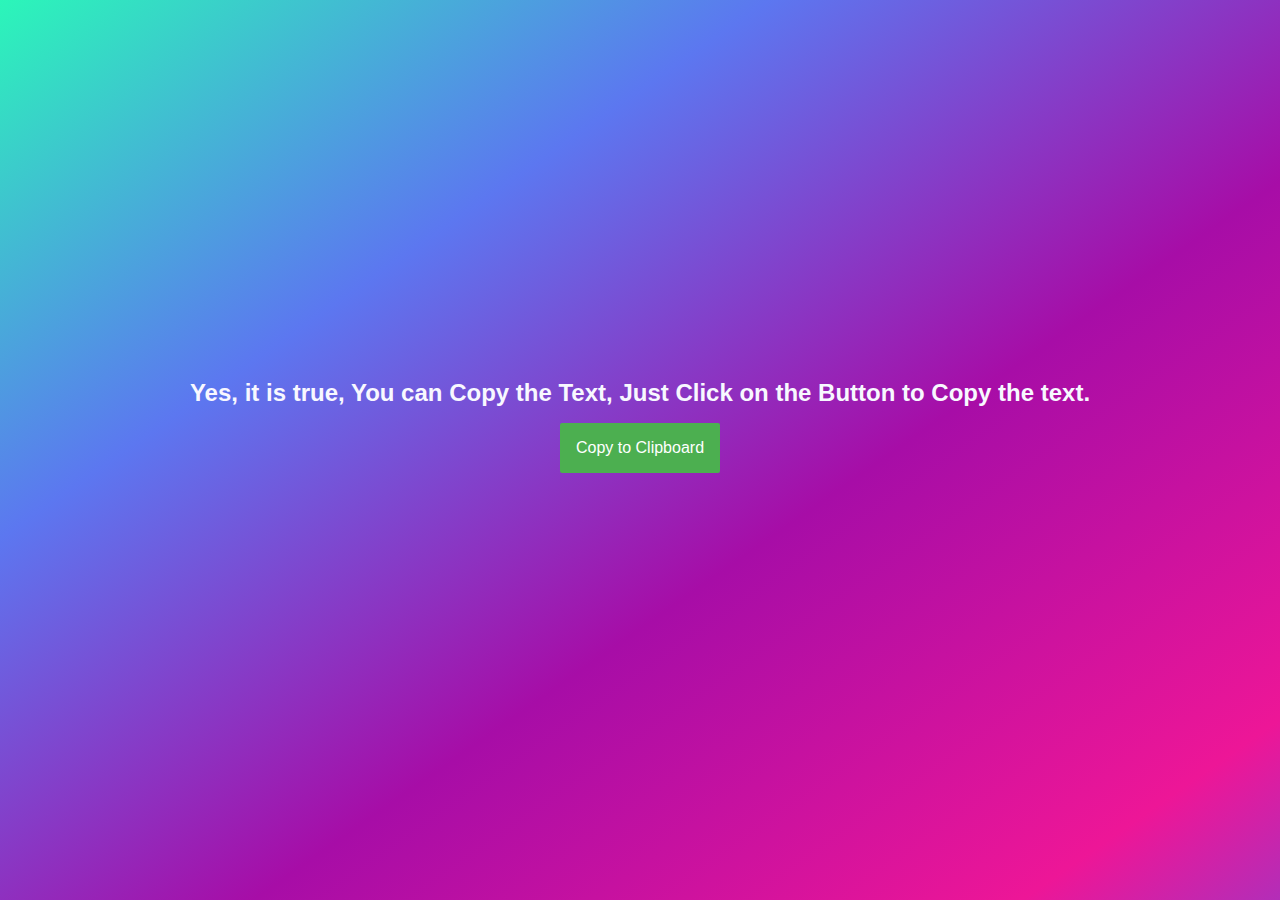
<file: Click to copy clipboard/index.html>
<!DOCTYPE html>
<html lang="en">
<head>
    <meta charset="UTF-8">
    <meta name="viewport" content="width=device-width, initial-scale=1.0">
    <title>Copy to Clipboard</title>
    <link rel="stylesheet" href="style.css">
</head>
<body>
    
    <h3 id="main_paragraph">Yes, it is true, You can Copy the Text, Just Click on the Button to Copy the text.</h3>

    <button id="copy">Copy to Clipboard</button>

    <p id="message" class="message"></p>

    <script src="script.js"></script>
</body>
</html>
</file>
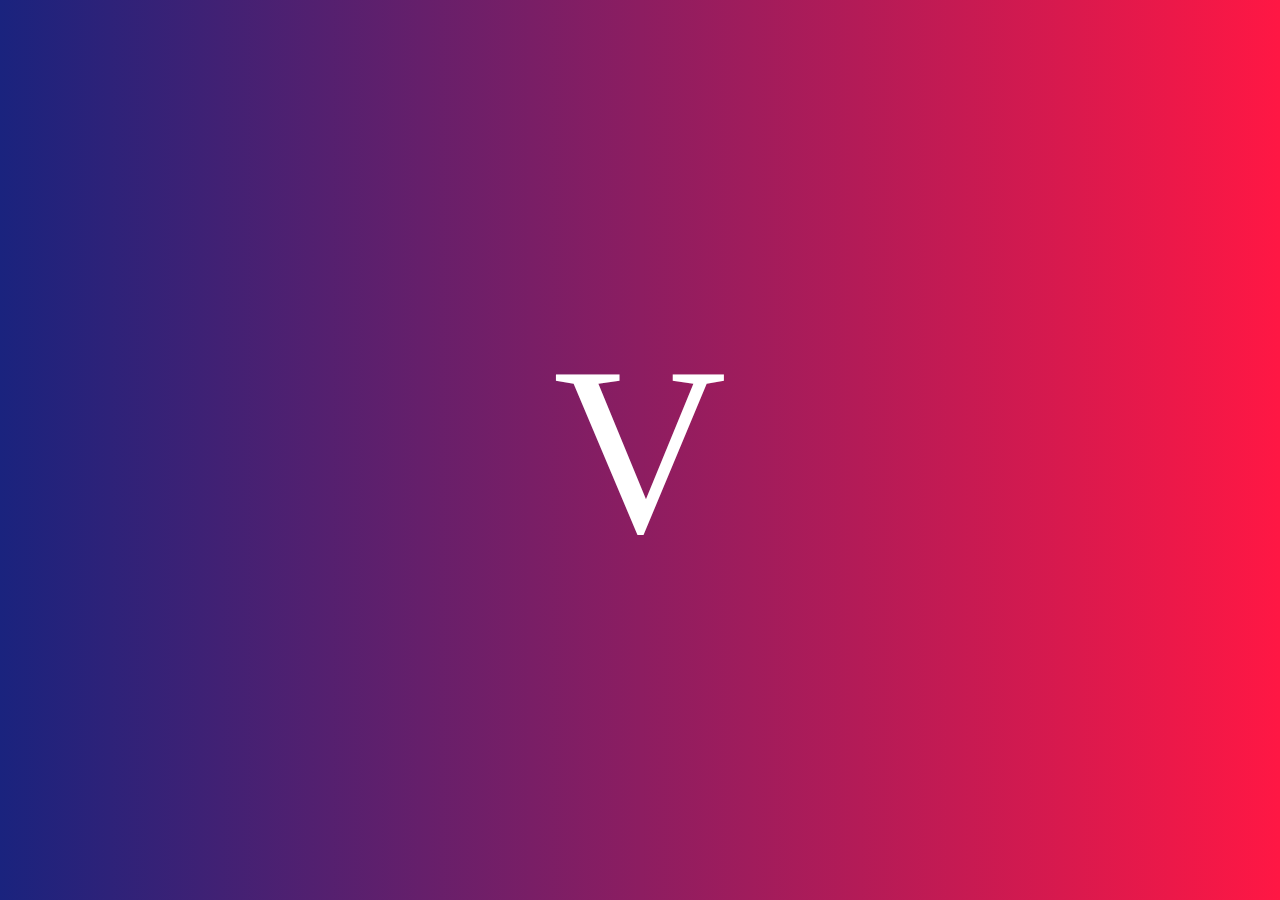
<file: Click to visible letter/index.html>
<!DOCTYPE html>
<html lang="en">
<head>
    <meta charset="UTF-8">
    <meta name="viewport" content="width=device-width, initial-scale=1.0">
    <title>Click to Visible Letters</title>
    <link rel="stylesheet" href="style.css">
</head>
<body>
      <!-- Vijay -->

    <div id="v">
        <span>V</span>
    </div>

    <div id="i">
        <span>i</span>
    </div>

    <div id="j">
        <span>j</span>
    </div>

    <div id="a">
        <span>a</span>
    </div>

    <div id="y">
        <span>y</span>
    </div>

    <div id="complete">
        <span>Vijay</span>
    </div>
    
    <script src="script.js"></script>
</body>
</html>
</file>
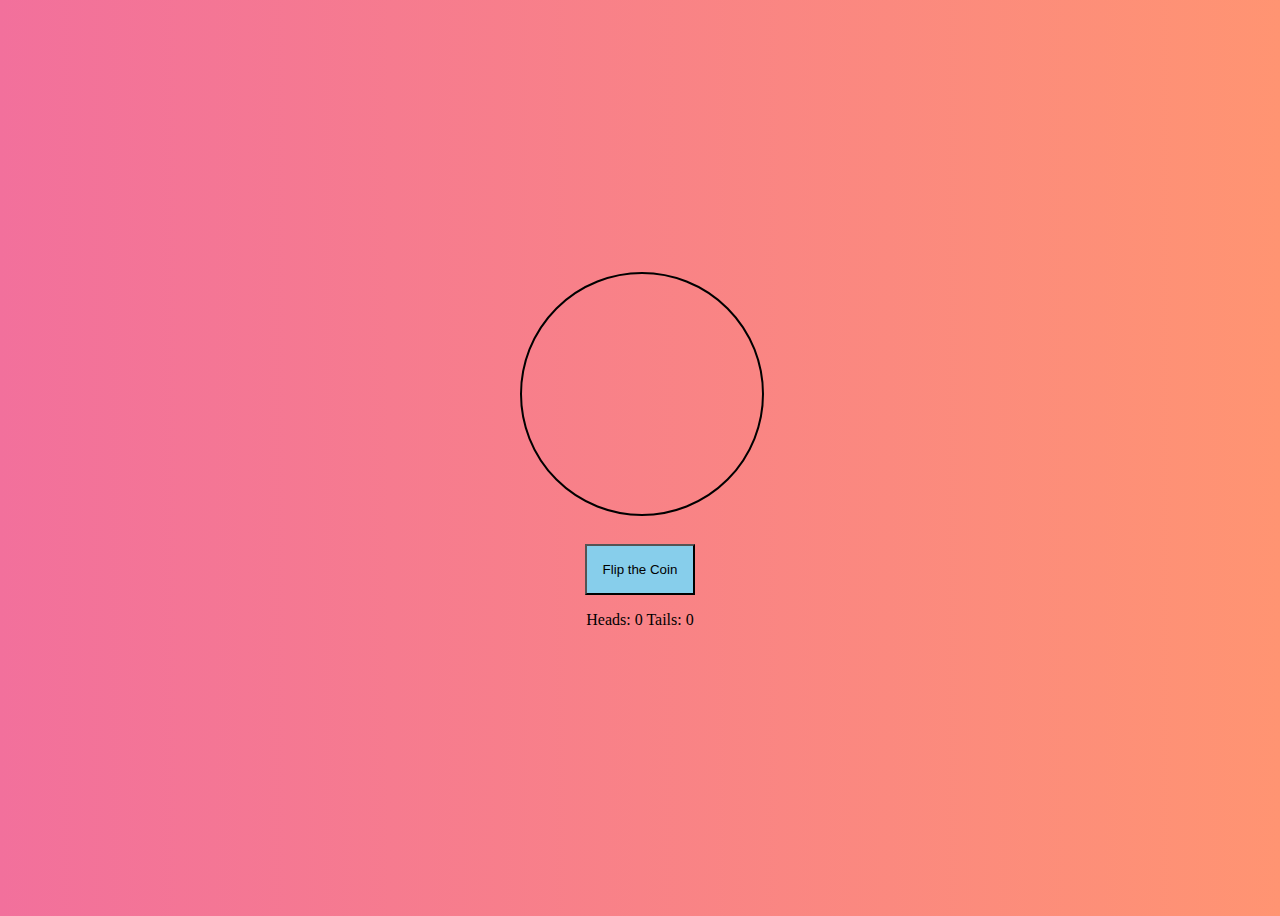
<file: Coin-flip-project/index.html>
<!DOCTYPE html>
<html lang="en">
<head>
    <meta charset="UTF-8">
    <meta name="viewport" content="width=device-width, initial-scale=1.0">
    <title>Coin Flip Application</title>
    <link rel="stylesheet" href="style.css">
</head>
<body>
    
    <div class="container">

        <div id="coin" class="">
            <div id="heads" class="headsClass"></div>
            <div id="tails" class="tailsClass"></div>
        </div>

        <button id="flip">Flip the Coin</button>
        <p>Heads:<span id="headsCount"> 0 </span>   Tails:<span id="tailsCount"> 0 </span></p>

        <p><span id="status"></span></p>
    </div>
  
    <script src="script.js"></script>
</body>
</html>
</file>
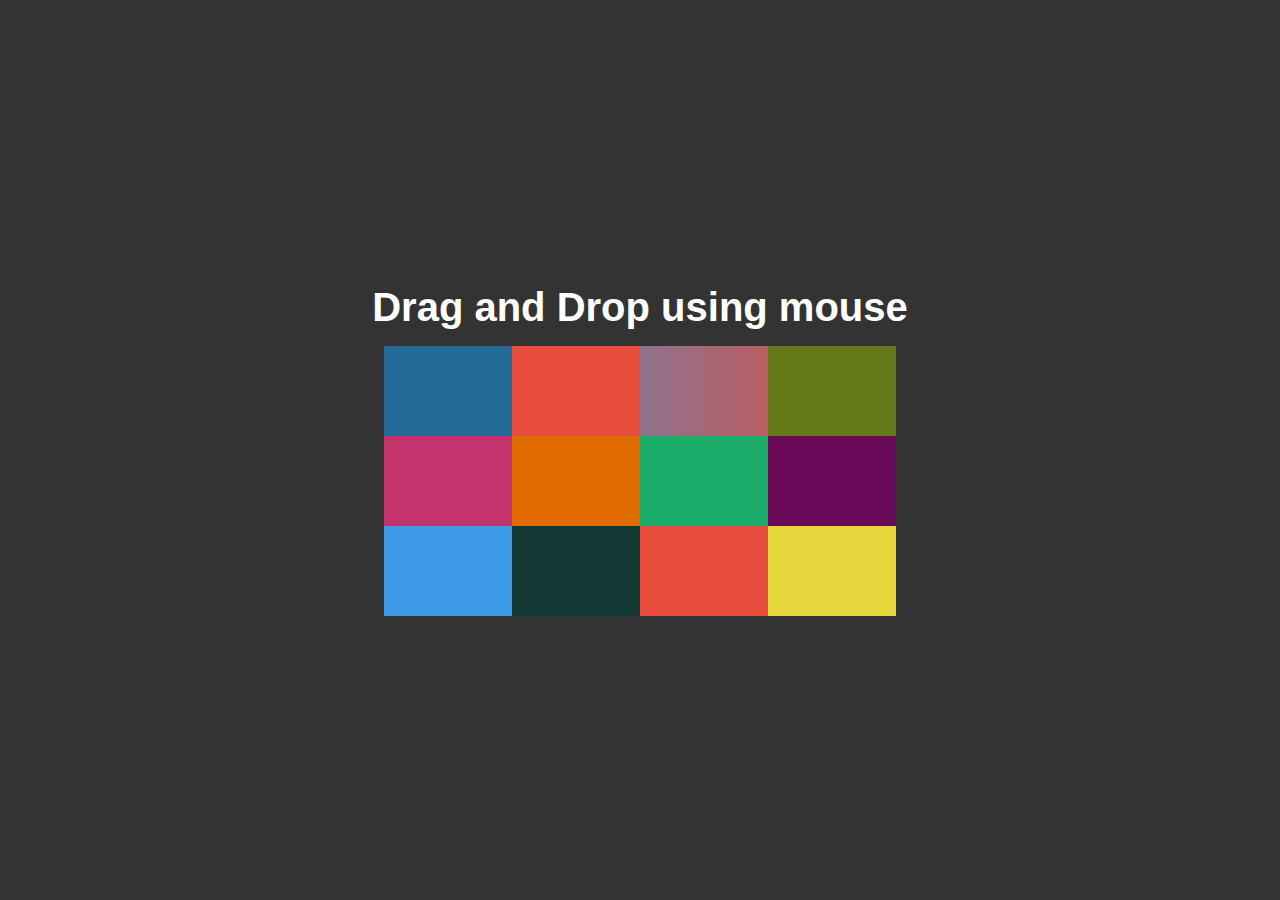
<file: Drag and drop application/index.html>
<!DOCTYPE html>
<html lang="en">
<head>
  <meta charset="UTF-8">
  <meta name="viewport" content="width=device-width, initial-scale=1.0">
  <title>Drag and Drop</title>
  <link rel="stylesheet" href="style.css">
</head>
<body>
  
  <h1>Drag and Drop using mouse</h1>
  <div class="container">
    <div class="box one" draggable="true"></div>
    <div class="box two" draggable="true"></div>
    <div class="box three" draggable="true"></div>
    <div class="box four" draggable="true"></div>
    <div class="box five" draggable="true"></div>
    <div class="box six" draggable="true"></div>
    <div class="box seven" draggable="true"></div>
    <div class="box eight" draggable="true"></div>
    <div class="box nine" draggable="true"></div>
    <div class="box ten" draggable="true"></div>
    <div class="box eleven" draggable="true"></div>
    <div class="box twelve" draggable="true"></div>
  </div>


  <script src="script.js"></script>
</body>
</html>
</file>
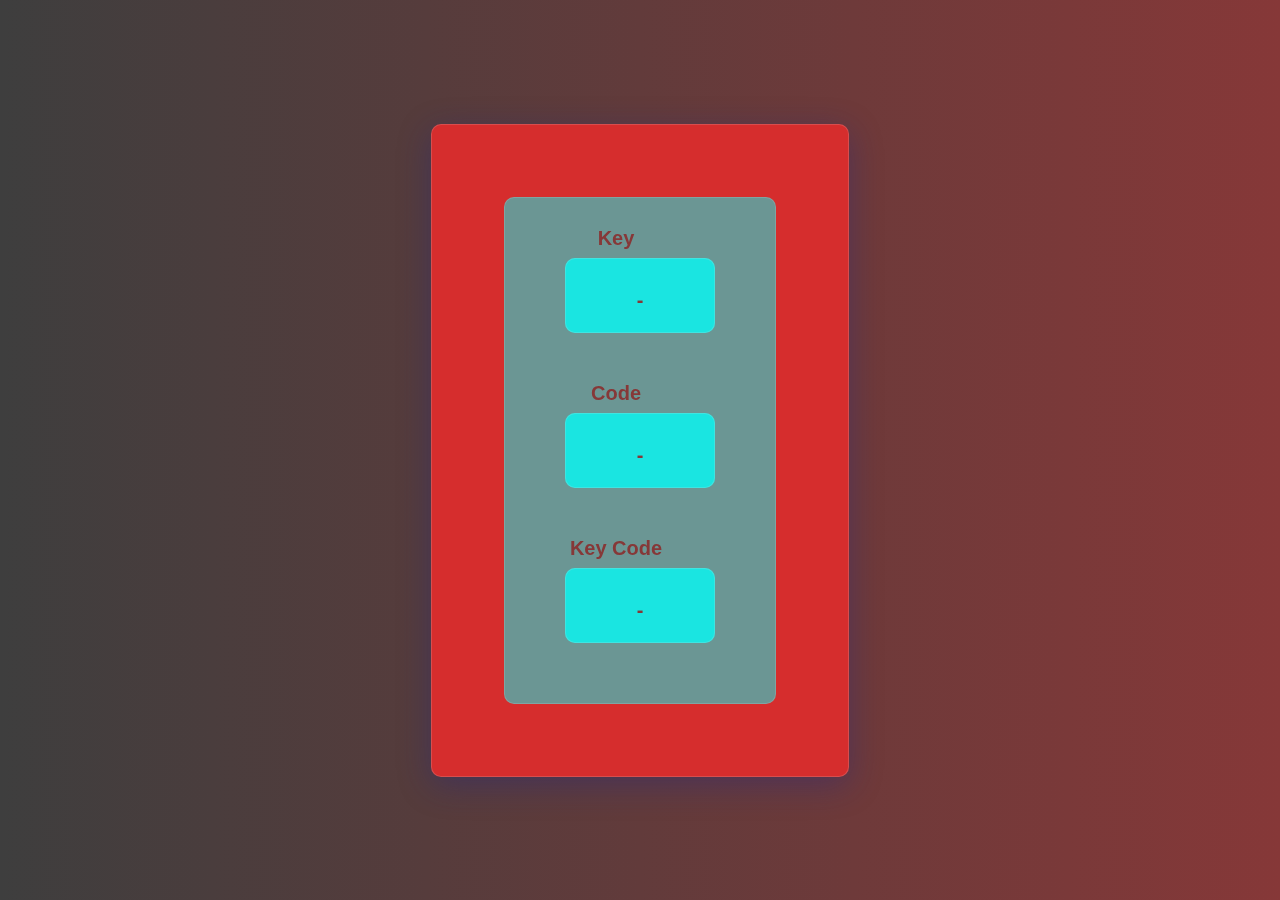
<file: key code preview/index.html>
<!DOCTYPE html>
 <html>
  <head>
    <meta charset="UTF-8">
    <meta name="viewport" content="width=device-width, initial-sca">
    <title>Key Codes</title>
    <link rel="stylesheet" href="style.css">
  </head>
  <body>
    <div class="container">
      <div class="key-container" id="keyContainer">
        <h4 class="animation">Key</h4>
        <div class="key-content animation">-</div>

        <h4 class="animation">Code</h4>
        <div class="key-content animation">-</div>

        <h4 class="animation">Key Code</h4>
        <div class="key-content animation">-</div>
      </div>
    </div>




    <script src="script.js"></script>
  </body>
 </html>
</file>
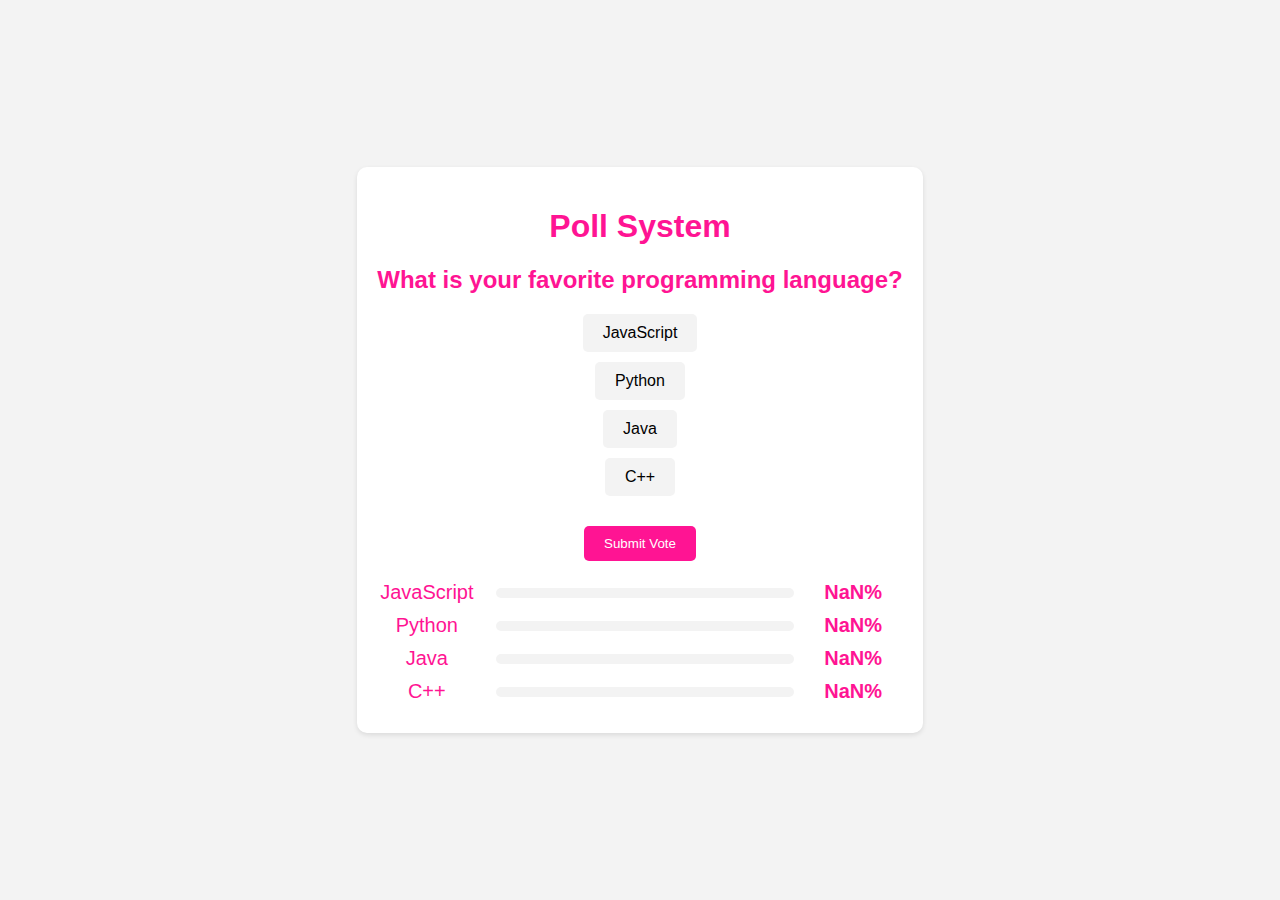
<file: Poll system/index.html>
<!DOCTYPE html>
<html lang="en">
<head>
    <meta charset="UTF-8">
    <meta name="viewport" content="width=device-width, initial-scale=1.0">
    <title>Poll System</title>
    <link rel="stylesheet" href="style.css">
</head>
<body>
    
        <div class="container">
            <h1>Poll System</h1>
            <div class="poll">
                <h2>What is your favorite programming language?</h2>
                <div class="options">
                    <div class="option">
                        <input type="radio" id="option1" name="poll" value="option1">
                        <label for="option1">JavaScript</label>
                    </div>
                    <div class="option">
                        <input type="radio" id="option2" name="poll" value="option2">
                        <label for="option2">Python</label>
                    </div>
                    <div class="option">
                        <input type="radio" id="option3" name="poll" value="option3">
                        <label for="option3">Java</label>
                    </div>
                    <div class="option">
                        <input type="radio" id="option4" name="poll" value="option4">
                        <label for="option4">C++</label>
                    </div>
                </div>
                <button onclick="submitVote()">Submit Vote</button>
                <div id="result"></div>
            </div>
        </div>
       
    <script src="script.js"></script>
</body>
</html>
</file>
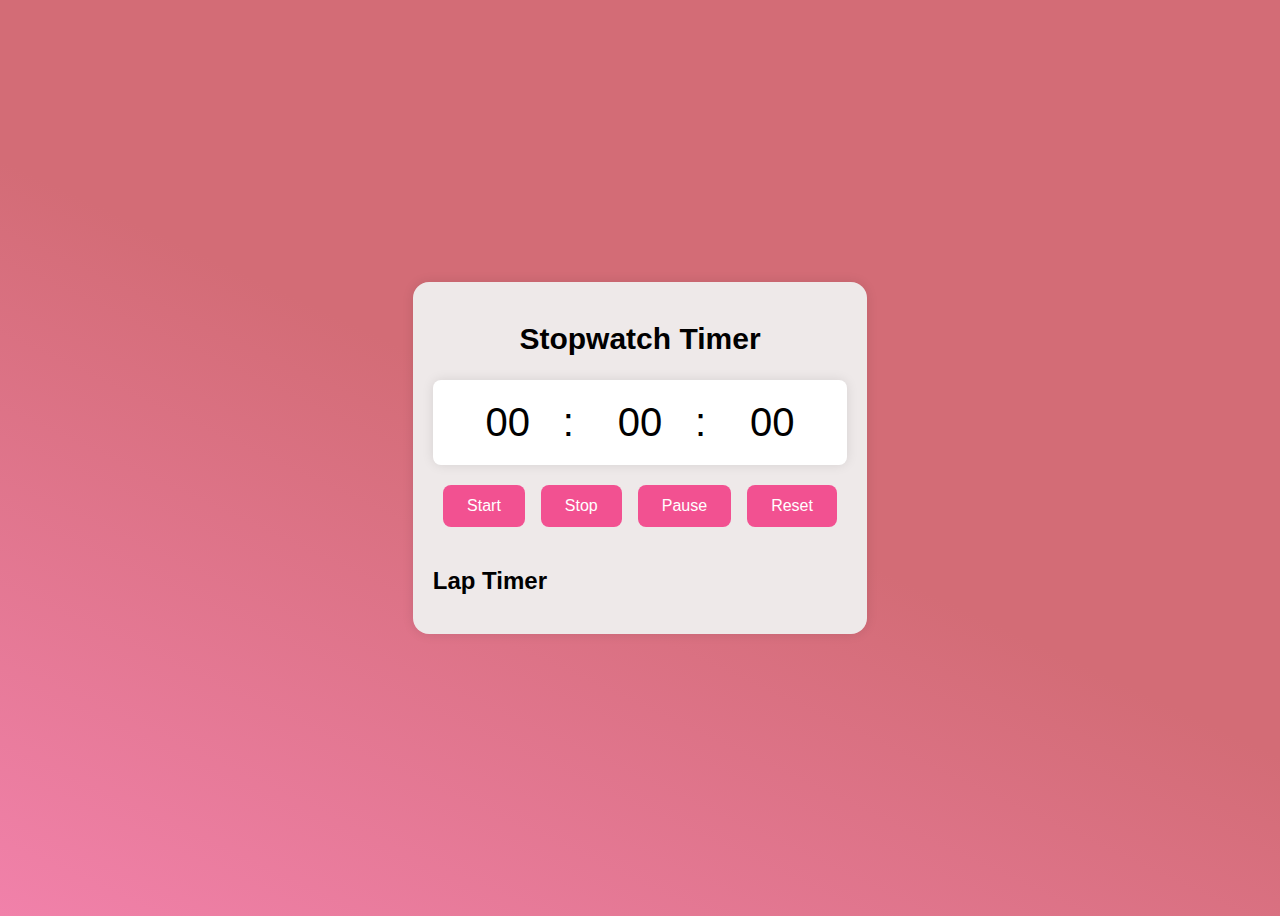
<file: Stopwatch timer application/index.html>
<!DOCTYPE html>
<html lang="en">
<head>
    <meta charset="UTF-8">
    <meta name="viewport" content="width=device-width, initial-scale=1.0">
    <title>Stopwatch Timer Application</title>
    <link rel="stylesheet" href="style.css">
</head>
<body>

    <div class="container">
        <h1 class="title">Stopwatch Timer</h1>
        <div class="stopwatch">
            <div class="timer">
                <span id="minutes">00</span>:
                <span id="seconds">00</span>:
                <span id="milliseconds">00</span>
            </div>
            <div class="contorls">
                <button id="startBtn">Start</button>
                <button id="stopBtn">Stop</button>
                <button id="pauseBtn">Pause</button>
                <button id="resetBtn">Reset</button>
            </div>
            <div class="laps">
                <h2 class="lap-title">Lap Timer</h2>
                <ul id="laplist"></ul>
            </div>
        </div>
    </div>
    
    <script src="script.js"></script>
</body>
</html>
</file>
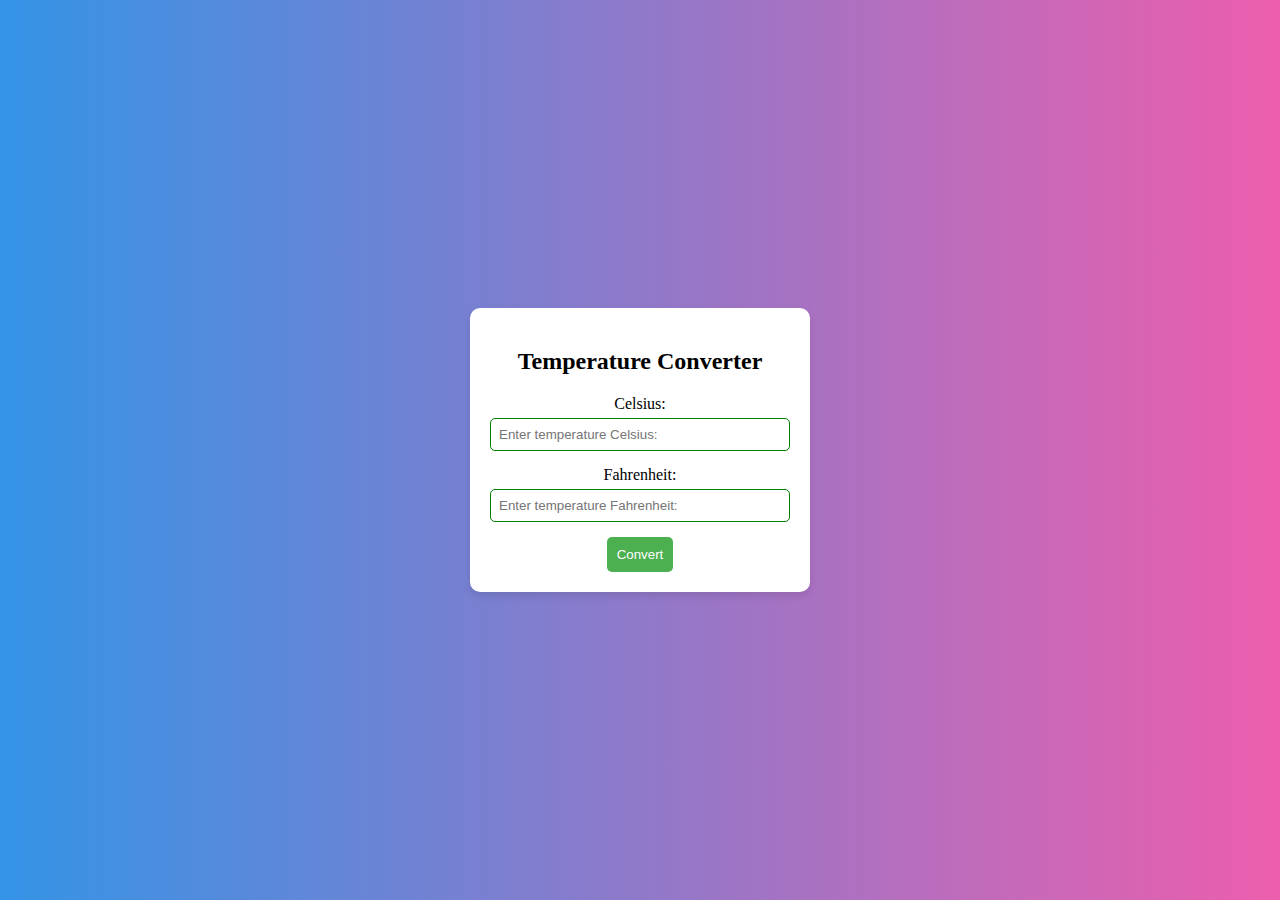
<file: Temperature converter application/index.html>
<!DOCTYPE html>
<html lang="en">
<head>
    <meta charset="UTF-8">
    <meta name="viewport" content="width=device-width, initial-scale=1.0">
    <title>Temperature Converter</title>
    <link rel="stylesheet" href="style.css">
</head>
<body>
   
    <div class="card">
        <h2>Temperature Converter</h2>
        <div class="input-container">
            <label for="celsius">Celsius:</label>
            <input type="number" id="celsius" placeholder="Enter temperature Celsius:">
        </div>
        <div class="input-container">
            <label for="fahrenheit">Fahrenheit:</label>
            <input type="number" id="fahrenheit" placeholder="Enter temperature Fahrenheit:">
        </div>
        <button onclick="convertTemperature()">Convert</button>
    </div>

    <script src="script.js"></script>
</body>
</html>
</file>
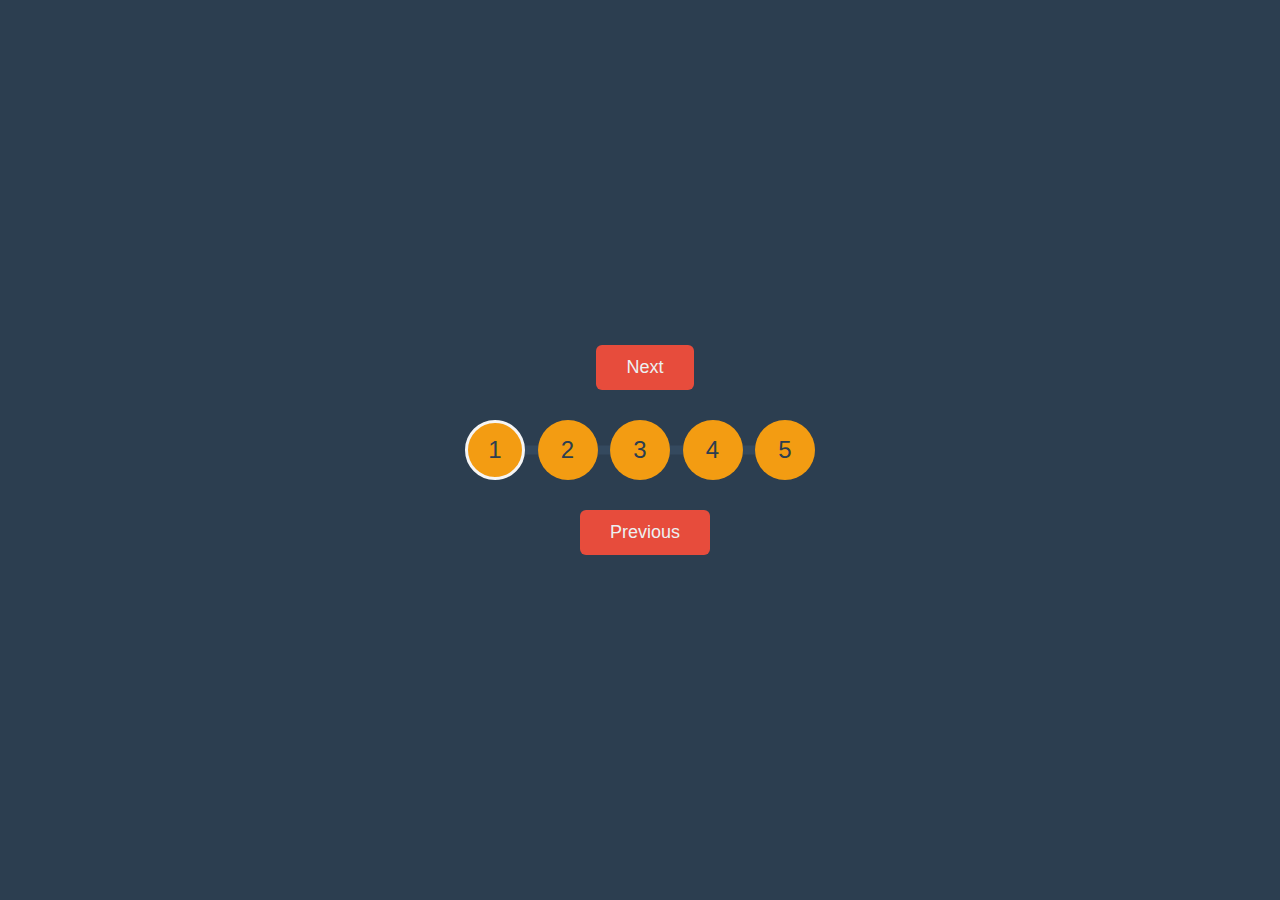
<file: Timeline project/index.html>
<!DOCTYPE html>
<html lang="en">
<head>
    <meta charset="UTF-8">
    <meta name="viewport" content="width=device-width, initial-scale=1.0">
    <title>Timeline</title>
    <link rel="stylesheet" href="style.css">
</head>
<body>

    <div class="container">
        <button class="btn" id="next">Next</button>
        <div class="timeline-box">
            <div class="timeline" id="timeline"></div>
            <div class="circle active">1</div>
            <div class="circle">2</div>
            <div class="circle">3</div>
            <div class="circle">4</div>
            <div class="circle">5</div>
        </div>

        <button class="btn" id="prev">Previous</button>

    </div>
    <script src="script.js"></script>
</body>
</html>
</file>
<file: Click to copy clipboard/style.css>
*{
    box-sizing: border-box;
    margin: 0;
    padding: 0;
    font-family: sans-serif;
}

body{
    display: flex;
    justify-content: center;
    align-items: center;
    min-height: 100vh;
    text-align: center;
    flex-direction: column;
    background: linear-gradient(
        145deg,
        rgb(43, 246, 185),
         rgb(92, 119, 240),
         rgb(167, 13, 167), 
         rgb(237, 22, 151), 
         rgb(64, 92, 249), 
         rgb(176,13,201)
    );
    background-size: 200%;
    animation: backgroundPro 20s infinite;
}

@keyframes backgroundPro {
    0%{
     background-position: 0;
    }
    50%{
        background-position: 100%;
    }
    100%{
        background-position: 0;
    }
}


h3, button{
    padding: 1rem;
}

h3{
    font-size: 1.5rem;
    color: ghostwhite;
}

button{
    font-size: 1rem;
    cursor: pointer;
    outline: none;
    border: none;
    border-radius: 2px;
    background-color: #4CAF50;
    color: #fff;
    transition: background 0.3s ease;
}

button:hover{
    background-color: #117d9e;
    color: #e4f316;
}

.message{
    margin: 1rem;
    padding: 1rem;
    background-color: greenyellow;
    color: #000;
    border-radius: 5px;
    transition: ease-in-out;
    opacity: 0;
}

.after-clicked{
    opacity: 1;
}
</file>
<file: Click to visible letter/style.css>
*{
    box-sizing: border-box;
    margin: 0;
    padding: 0;
    color: #fff;
    user-select: none;
    font-family: cursive;
}

body{
    display: flex;
    justify-content: center;
    align-items: center;
    min-height: 100vh;
    background: linear-gradient(to right, #1a237e,#ff1744);
}

div{
    text-align: center;
    font-size: 15rem;
}

#i,#j,#a,#y,#complete{
    display: none;
}
</file>
<file: Coin-flip-project/style.css>
body{

    display: flex;
    justify-content: center;
    align-items: center;
    min-height: 100vh;
    background: linear-gradient(to right, rgb(242,112,156), rgb(255,148,114));
}

.container{
    margin: auto;
    display: flex;
    flex-direction: column;
    align-items: center;
}

button{
    padding: 1rem;
    background-color: skyblue;
}

#coin{
    position: relative;
    width: 15rem;
    height: 15rem;
    margin: 2rem 0rem;
    transform-style: preserve-3d;
}

#coin div{
    width: 100%;
    height: 100%;
    border: 2px solid black;
    border-radius: 50%;
    backface-visibility: hidden;
    background-size: contain;
    position: absolute;
}

.headsClass{
    background-image: url("https://cdn.pixabay.com/photo/2019/04/15/20/42/bitcoin-4130299_1280.png");
}

.animate-heads{
    animation: flipHeads 3s;
    animation-fill-mode: forwards;
}

@keyframes flipHeads {

    from{
        transform: rotateY(0deg);
    }

    to{
        transform: rotateY(1800deg);
    }
    
}

.tailsClass{
    background-image: url("https://cdn.pixabay.com/photo/2016/03/31/15/03/phoenix-1292958_640.png");

    transform: rotateY(-180deg);

}

.animate-tails{
    animation: flipTails 3s;
    animation-fill-mode: forwards;
}

@keyframes flipTails {

    from{
        transform: rotateY(0deg);
    }

    to{
        transform: rotateY(1620deg);
    }
    
}
</file>
<file: Drag and drop application/style.css>
*{
  box-sizing: border-box;
  margin: 0;
  padding: 0;
  font-family: sans-serif;
}

body{
  display: flex;
  justify-content: center;
  align-items: center;
  min-height: 100vh;
  flex-direction: column;
  background-color: #333;
}

h1{
  margin: 1rem;
  color: white;
  font-size: 2.5rem;
  margin-top: 0rem;
}

.container{
  display: flex;
  justify-content: center;
  align-items: center;
  width: 40vw;
  margin: 0 auto;
  background: linear-gradient(90deg, #3498db, #e74c3c);
  flex-wrap: wrap;
}

.box{
  width: 10vw;
  height: 10vh;
  cursor: move;
  position: relative;
  transition: background-color 0.3s ease-in-out;
}

.box:hover{
  background: linear-gradient(90deg, #2989, #c0392b);
}

.one{
  background-color: #256b99;
}

.two{
  background-color: #e74c3c;
}

.four{
  background-color: #667a1c;
}

.five{
  background-color: #c4336b;
}

.six{
  background-color: #e06c00;
}

.seven{
  background-color: #1cad6a;
}

.eight{
  background-color: #690a59;
}

.nine{
  background-color: #3c9ae7;
}

.ten{
  background-color: #123833;
}

.eleven{
  background-color: #e74c3c;
}

.twelve{
  background-color: #e7d63c;
}
</file>
<file: key code preview/style.css>
*{
  box-sizing: border-box;
  margin: 0;
  padding: 0;
  font-family: sans-serif;
}

body{
  display: flex;
  justify-content: center;
  align-items: center;
  text-align: center;
  min-height: 100vh;
  background: linear-gradient(to right, #3e3e3e, #863838);
}


.container{
  display: flex;
  flex-direction: column;
  padding: 2rem;
  background: rgb(214, 45, 45);
  box-shadow: 0px 8px 32px rgba(31, 38, 135, 0.37);
  backdrop-filter: blur(4px);
  border-radius: 10px;
  border: 1px solid rgba(225, 225, 225, 0.18);
  transition: background 0.3s ease-in-out;
  -webkit-transition: background 0.3s ease-in-out;
  -moz-transition: background 0.3s ease-in-out;
  -ms-transition: background 0.3s ease-in-out;
  -o-transition: background 0.3s ease-in-out;
}

.key-container{
  display: flex;
  flex-direction: column;
  font-size: 20px;
  font-weight: bold;
  padding: 20px;
  color: #863838;
  margin: 2.5rem;
  min-width: 150px;
  background: rgb(0, 255, 252, 0.5);
  box-shadow: 0px, 8px, 32px, 0px rgba(31, 38, 135, 0.37);
  backdrop-filter: blur(2.5px);
  border-radius: 10px;
  -webkit-border-radius: 10px;
  -moz-border-radius: 10px;
  -ms-border-radius: 10px;
  -o-border-radius: 10px;
  border: 1px solid rgba(225,225,225,0.18);
  transition: background 0.3s ease-in-out;
}

.key-container h4{
  position: absolute;
  top: -2rem;
  left: 0;
  text-align: center;
  width: 100px;
}

.key-content{
  margin-top: 10px;
}

.container:hover{
  background: rgba(225, 225, 225, 0.18);
}

.key-container:hover{
  background:rgba(225, 225, 225, 0.18);
}
</file>
<file: Poll system/style.css>
body{
    background-color: #f3f3f3;
    font-family: Arial, sans-serif;
    margin: 0;
    padding: 0;
    display: flex;
    justify-content: center;
    align-items: center;
    height: 100vh;
}

.container{
    background-color: #fff;
    padding: 20px;
    border-radius: 10px;
    box-shadow:  0 2px 5px rgba(0, 0, 0, 0.1);
    text-align: center;
    animation: cardAnimation 1s ease-in-out ;
}

@keyframes cardAnimation {
    0%{
        transform: scale(0);
        opacity: 0;
    }
    100%{
        transform: scale(1);
        opacity: 1;
    }
    
}

h1{
    color: #ff1493;
    font-size: 32px;
    opacity: 1;    
}

.poll{
    margin-top: 20px;
}

h2{
    color: #ff1493;
    font-size: 24px;
    margin-bottom: 20px;
}

.options{
    display: flex;
    flex-direction: column;
    align-items: center;
}

.option{
   margin-bottom: 10px;     
}

input[type="radio"]{
    display: none;
}

label{
    display: inline-block;
    background-color: #f3f3f3;
    padding: 10px 20px;
    border-radius: 5px;
    cursor: pointer;
    transition: background-color 0.3s;

}

.option{
    color: black;

}
.option:hover{
   background-color: #ff1493;
  
}

.option input[type="radio"]:checked + label{
    background-color: #ff1493;
    color: #fff;
}

button{
    background-color: #ff1493;
    color: #fff;
    padding: 10px 20px;
    border: none;
    margin-top: 20px;
    border-radius: 5px;
    cursor: pointer;
    transition: background-color 0.3s;
}

button:hover{
    background-color: #ff0055;
}

#result{
    margin-top: 20px;
    font-size: 20px;
    color: #ff1493;
    display: flex;
    flex-direction: column;
    align-items: center;
}

.option-result{
    display: flex;
    align-items: center;
    margin-bottom: 10px;
    width: 100%;
}

.option-text{
    flex: 1;
}

.bar-container{
    flex: 3;
    background-color: #f3f3f3;
    height: 10px;
    margin-left: 20px;
    border-radius: 5px;
    overflow: hidden;

}

.bar{

    height: 100%;
    background-color: #ff1493;
    width: 0;
    transition: width 0.5s ease-in-out;

}

.percentage{
    flex: 1;
    margin-left: 10px;
    font-weight: bold;
    color: #ff1493;
}body{
    background-color: #f3f3f3;
    font-family: Arial, sans-serif;
    margin: 0;
    padding: 0;
    display: flex;
    justify-content: center;
    align-items: center;
    height: 100vh;
}

.container{
    background-color: #fff;
    padding: 20px;
    border-radius: 10px;
    box-shadow:  0 2px 5px rgba(0, 0, 0, 0.1);
    text-align: center;
    animation: cardAnimation 1s ease-in-out ;
}

@keyframes cardAnimation {
    0%{
        transform: scale(0);
        opacity: 0;
    }
    100%{
        transform: scale(1);
        opacity: 1;
    }
    
}

h1{
    color: #ff1493;
    font-size: 32px;
    opacity: 1;    
}

.poll{
    margin-top: 20px;
}

h2{
    color: #ff1493;
    font-size: 24px;
    margin-bottom: 20px;
}

.options{
    display: flex;
    flex-direction: column;
    align-items: center;
}

.option{
   margin-bottom: 10px;     
}

input[type="radio"]{
    display: none;
}

label{
    display: inline-block;
    background-color: #f3f3f3;
    padding: 10px 20px;
    border-radius: 5px;
    cursor: pointer;
    transition: background-color 0.3s;

}

.option{
    color: black;

}
.option:hover{
   background-color: #ff1493;
  
}

.option input[type="radio"]:checked + label{
    background-color: #ff1493;
    color: #fff;
}

button{
    background-color: #ff1493;
    color: #fff;
    padding: 10px 20px;
    border: none;
    margin-top: 20px;
    border-radius: 5px;
    cursor: pointer;
    transition: background-color 0.3s;
}

button:hover{
    background-color: #ff0055;
}

#result{
    margin-top: 20px;
    font-size: 20px;
    color: #ff1493;
    display: flex;
    flex-direction: column;
    align-items: center;
}

.option-result{
    display: flex;
    align-items: center;
    margin-bottom: 10px;
    width: 100%;
}

.option-text{
    flex: 1;
}

.bar-container{
    flex: 3;
    background-color: #f3f3f3;
    height: 10px;
    margin-left: 20px;
    border-radius: 5px;
    overflow: hidden;

}

.bar{

    height: 100%;
    background-color: #ff1493;
    width: 0;
    transition: width 0.5s ease-in-out;

}

.percentage{
    flex: 1;
    margin-left: 10px;
    font-weight: bold;
    color: #ff1493;
}
</file>
<file: Stopwatch timer application/style.css>
body{
    background: linear-gradient(25deg,#f181aa,#d36c76 50%);
    display: flex;
    justify-content: center;
    align-items: center;
    min-height: 100vh;
    font-family: sans-serif;
}

.container{
    background-color: #eee9e9;
    border-radius: 16px;
    padding: 20px;
    box-shadow: 0 0 12px rgba(0, 0, 0, 0.1);
    display: flex;
    flex-direction: column;
    align-items: center;
}

.title{
    font-size: 30px;
    margin-bottom: 1.5rem;
}

.stopwatch{
    display: flex;
    flex-direction: column;
    align-items: center;
    gap: 20px;
}

.timer{
    font-size: 40px;
    background-color: #ffffff;
    padding: 20px;
    border-radius: 8px;
    box-shadow: 0 0 12px rgba(0, 0, 0, 0.1);
    animation: pulse 1.5s infinite alternate;
}

@keyframes pulse {
    from{
        transform: scale(1);
    }
    
    to{
        transform: scale(1.05);
    }
}

.timer span{
    width: 110px;
    display: inline-block;
    text-align: center;
}

.contorls{
    display: flex;
    gap: 1rem;
}

button{
    padding: 0.75rem 1.5rem;
    font-size: 1rem;
    background-color: #f25191;
    color: #ffffff;
    border: none;
    border-radius: 8px;
    cursor: pointer;
    transition:   background-color 0.3s ease-in-out;
}

button:hover{
    background-color: #d72a76;
}

.lap-title{
    font-size: 1.5rem;
}

.laps{
    width: 100%;
}

ul{
    list-style-type: none;
    padding: 0;
    margin: 0;
    overflow-y: auto;
    max-height: 200px;
    background-color: #ffffff;
    border-radius: 8px;
    box-shadow: 0 0 12px rgba(0, 0, 0, 0.1);
}

li{
    padding: 1rem;
    border-bottom: 1px solid #e0e0e0;
}

li:last-child{
    border-bottom: none;
}

li span{
    font-weight: 700;
}
</file>
<file: Temperature converter application/style.css>
body{
    display: flex;
    justify-content: center;
    align-items: center;
    height: 100vh;
    margin: 0;
    background: linear-gradient(to right, #3494e6,#ec5ead);
}

.card{
    background-color: rgb(255, 255, 255);
    border-radius: 10px;
    box-shadow: 0px 4px 8px rgba(0, 0, 0, 0.1);
    padding: 20px;
    width: 300px;
    text-align: center;
}

.input-container{
    margin-bottom: 15px;
}

input{
    width: 100%;
    padding: 8px;
    margin-top: 5px;
    border-radius: 5px;
    box-sizing: border-box;
    border: 1px solid green;
    outline: none;
}

input::-webkit-inner-spin-button,
input::-webkit-outer-spin-button{
    -webkit-appearance: none;
    margin: 0;
}


button{
    background-color: #4caf50;
    color: #fff;
    padding: 10px;
    border: none;
    border-radius: 5px;
    cursor: pointer;
    transition: background-color 0.3s ease-in-out;
}

button:hover{
    background-color: #45a049;
}
</file>
<file: Timeline project/style.css>
*{
    box-sizing: border-box;
    padding: 0;
    margin: 0;
    font-family: sans-serif;
}

body{
    background-color: #2c3e50;
    display: flex;
    align-items: center;
    justify-content: center;
    min-height: 100vh;
    color: #ecf0f1;
}

.container{
    text-align: center;
}

.timeline-box{
    display: flex;
    align-items: center;
    justify-content: space-between;
    position: relative;
    margin: 30px;
    max-width: 100%;
    width: 350px;
}

.timeline{
    background: #f39c12;
    position: absolute;
    top: 50%;
    left: 0;
    transform: translateY(-50%);
    height: 4px;
    width: 0%;
    z-index: -1;
    transition: width 0.4s ease-in-out;
}

.timeline-box::before{
    content: "";
    background: #34495e;
    position: absolute;
    top: 50%;
    left: 0;
    transform: translateY(-50%);
    height: 9px;
    width: 100%;
    z-index: -1;
}

.circle{
    background: #f39c12;
    border-radius: 50%;
    color: #2c3e50;
    display: flex;
    align-items: center;
    justify-content: center;
    font-size: 24px;
    height: 60px;
    width: 60px;
    transition: 0.4s ease;
}

.circle.active{
    color: #2c3e50;
    border: 3px solid whitesmoke;
}

.btn{
    background-color: #e74c3c;
    border: 0;
    border-radius: 6px;
    color: #ecf0f1;
    cursor: pointer;
    font-family: inherit;
    font-size: 18px;
    padding: 12px 30px;
    margin-left: 10px;
    transition: transform 0.2s ease-in-out;
}

.btn:active{
    transform: scale(0.98);
}

.btn:disabled{
    background-color: #7f8c8d;
    cursor: not-allowed;
}

.btn:focus{
    outline: none;
}
</file>
